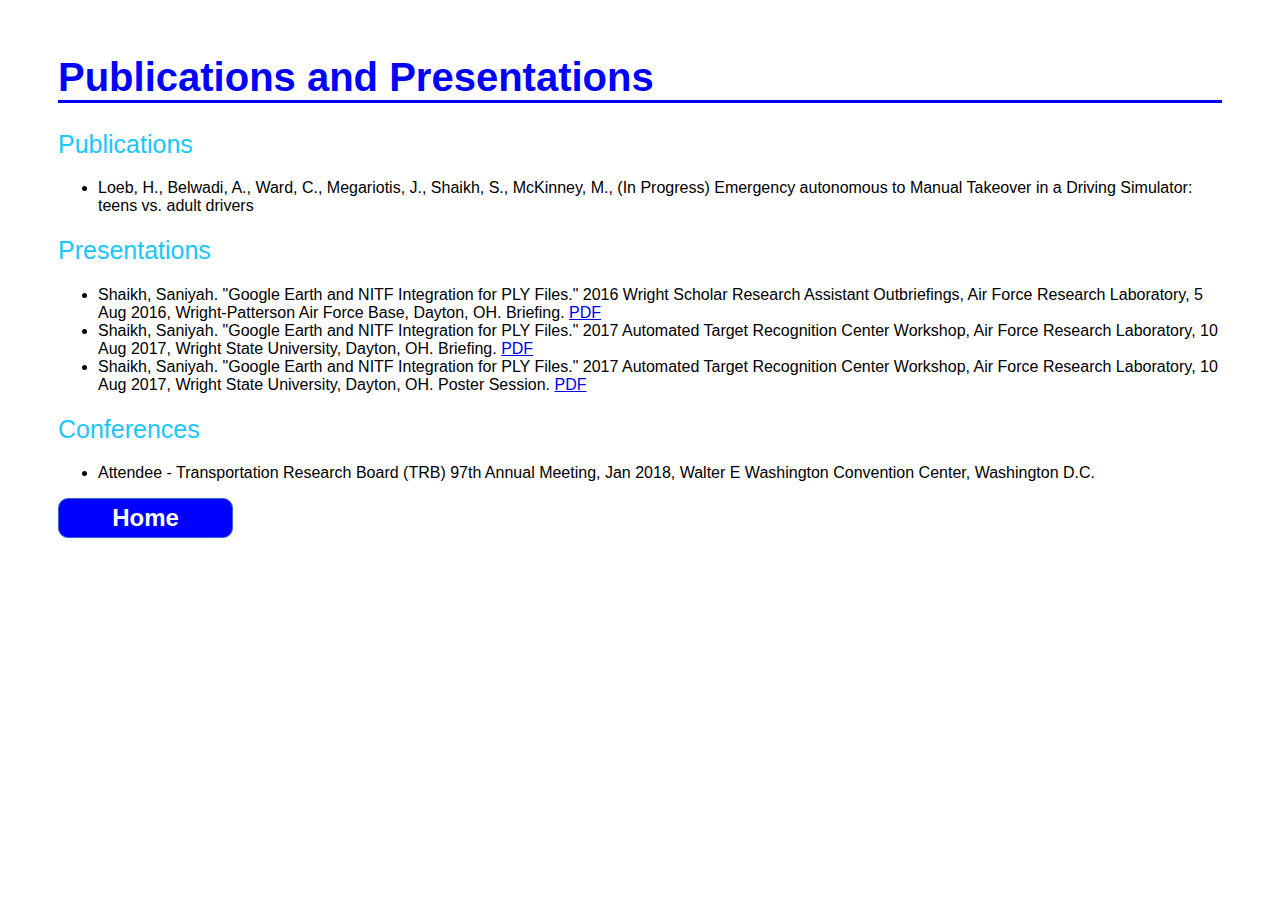
<file: pub-pres.html>
<!DOCTYPE html>
<html>
<head>
<link rel="stylesheet" href="layout.css" type="text/css">
<title>Saniyah's Publications and Presentations</title>
</head>

<body>

<h1>Publications and Presentations</h1>

<h2>Publications</h2>

<ul>
	<li>Loeb, H., Belwadi, A., Ward, C., Megariotis, J., Shaikh, S., McKinney, M., (In Progress) Emergency autonomous to Manual Takeover in a Driving Simulator: teens vs. adult drivers</li>
</ul>

<h2>Presentations</h2>

<ul>
	<li>Shaikh, Saniyah. "Google Earth and NITF Integration for PLY Files." 2016 Wright Scholar Research Assistant Outbriefings, Air Force Research Laboratory, 5 Aug 2016, Wright-Patterson Air Force Base, Dayton, OH. Briefing. <a href="ShaiS2016_UA_1.pdf">PDF</a> </li>
	<li>Shaikh, Saniyah. "Google Earth and NITF Integration for PLY Files." 2017 Automated Target Recognition Center Workshop, Air Force Research Laboratory, 10 Aug 2017, Wright State University, Dayton, OH. Briefing. <a href="ShaiS2017_UA_Pres.pdf">PDF</a> </li>
	<li>Shaikh, Saniyah. "Google Earth and NITF Integration for PLY Files." 2017 Automated Target Recognition Center Workshop, Air Force Research Laboratory, 10 Aug 2017, Wright State University, Dayton, OH. Poster Session. <a href="ShaiS2017_UA_Poster.pdf">PDF</a> </li>
</ul>

<h2>Conferences</h2>

<ul>
    <li> Attendee - Transportation Research Board (TRB) 97th Annual Meeting, Jan 2018, Walter E Washington Convention Center, Washington D.C.</li>
</ul>

</body>

<form>
	<input class="smallButton" type="button" value="Home" onClick="parent.location='index.html'"/> 
</form>

</html>
</file>
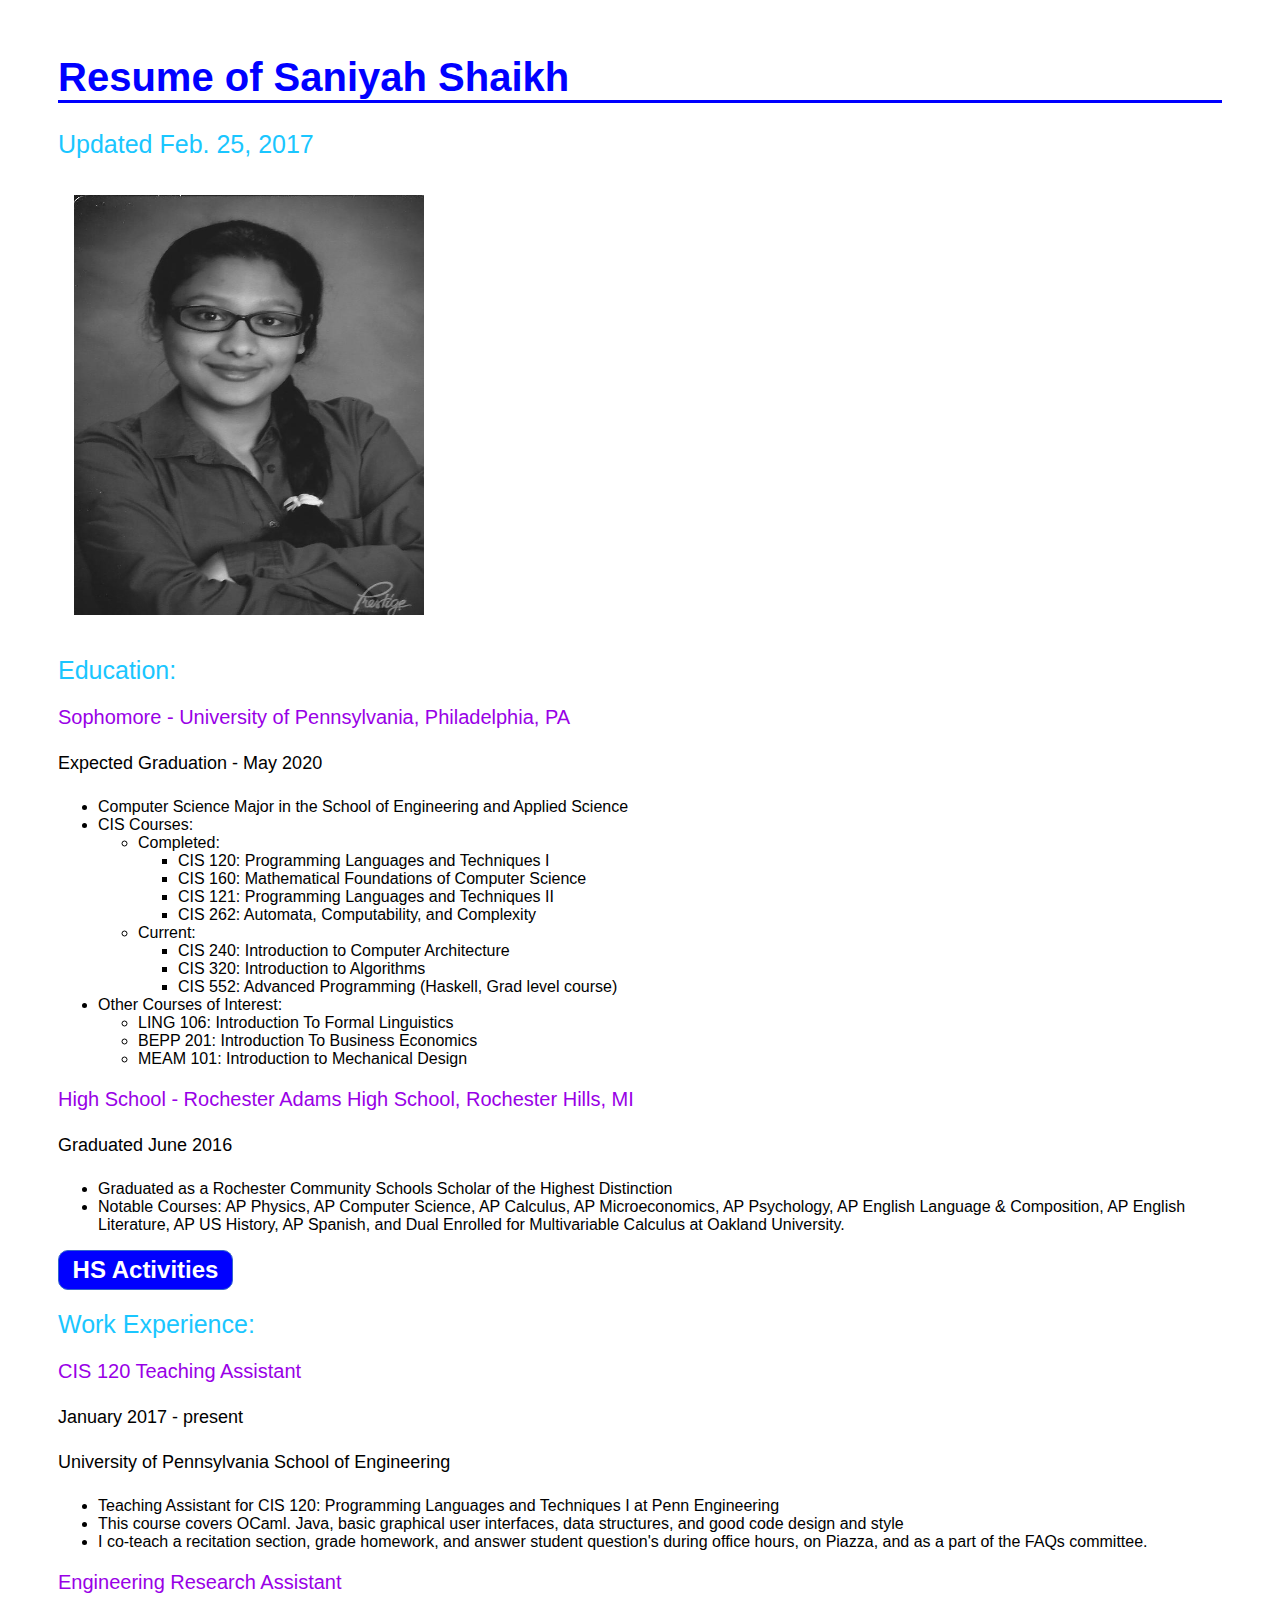
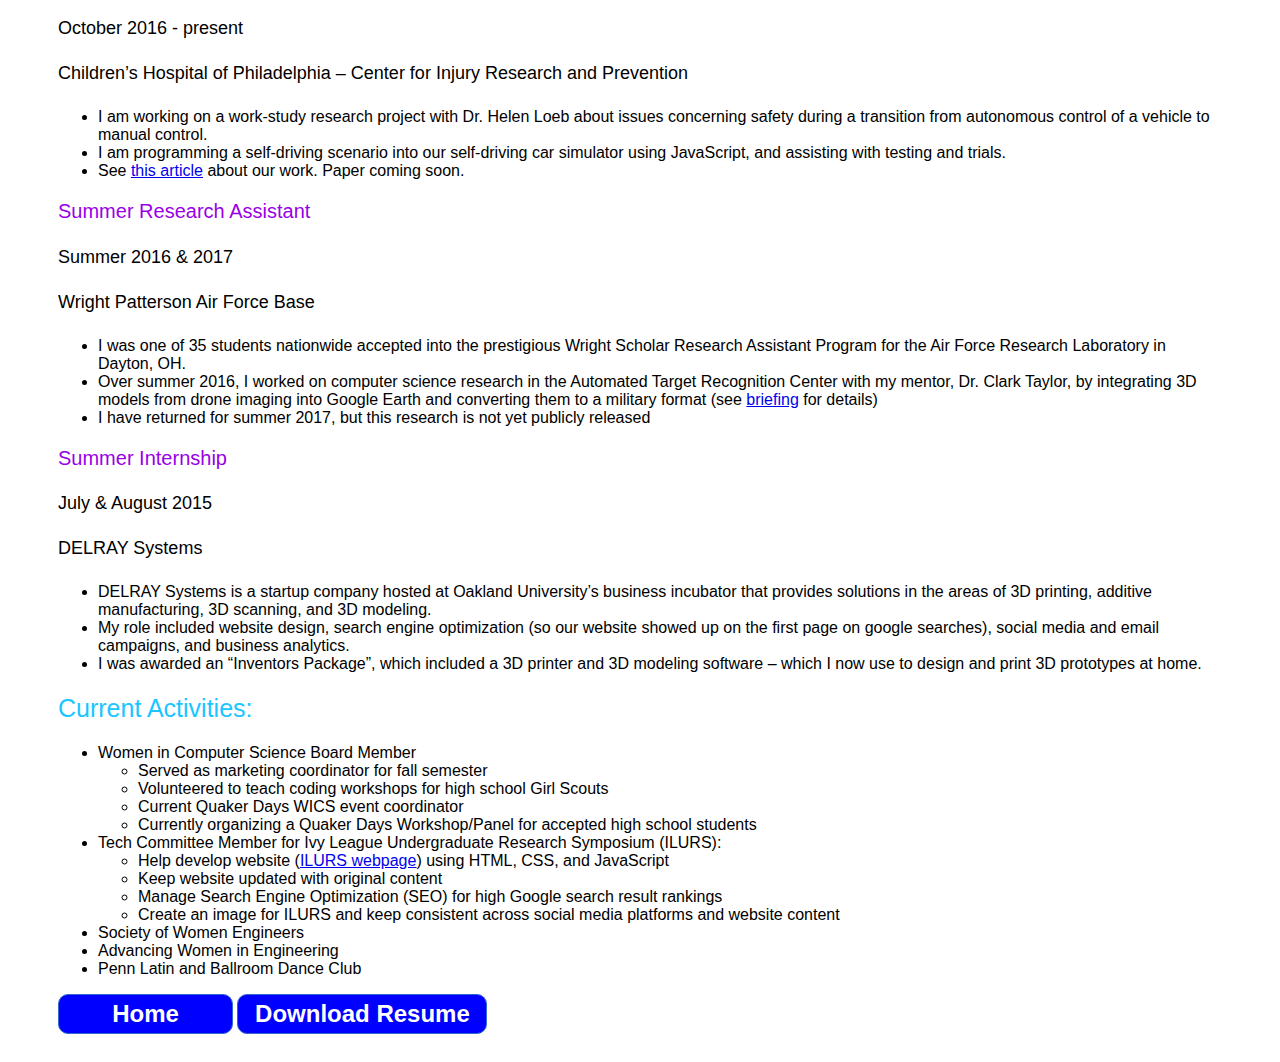
<file: resume.html>
<!DOCTYPE html>
<html>
<head>
<link rel="stylesheet" href="layout.css" type="text/css">
<title>Resume - Saniyah Shaikh</title>
</head>

<body>

<h1>Resume of Saniyah Shaikh</h1>
<h2>Updated Feb. 25, 2017</h2>

<div id="my_pic">
	<img src="saniyah-pic.jpg" alt="Saniyah Shaikh" style="width:350px;height:420px;">
</div>

<div id="education">
	<h2>Education:</h2>
	<h3>Sophomore - University of Pennsylvania, Philadelphia, PA</h3>
	<h4>Expected Graduation - May 2020</h4>
	<ul>
	<li>Computer Science Major in the School of Engineering and Applied Science</li>
	<li>CIS Courses: </li>
		<ul>
			
			<li>Completed:</li>
			<ul>
				<li>CIS 120: Programming Languages and Techniques I</li>
				<li>CIS 160: Mathematical Foundations of Computer Science</li>
				<li>CIS 121: Programming Languages and Techniques II</li>
				<li>CIS 262: Automata, Computability, and Complexity</li>
			</ul>
			<li>Current:</li>
			<ul>
				<li>CIS 240: Introduction to Computer Architecture </li>
				<li>CIS 320: Introduction to Algorithms</li>
				<li>CIS 552: Advanced Programming (Haskell, Grad level course)</li>
			</ul>
		</ul>
	<li>Other Courses of Interest:</li>
		<ul>
			<li>LING 106: Introduction To Formal Linguistics</li>
			<li>BEPP 201: Introduction To Business Economics</li>
			<li>MEAM 101: Introduction to Mechanical Design</li>
		</ul>
	</ul>
	
	<h3>High School - Rochester Adams High School, Rochester Hills, MI</h3>
	<h4>Graduated June 2016</h4>
	<ul>
	<li>Graduated as a Rochester Community Schools Scholar of the Highest Distinction </li>
	<li>Notable Courses: AP Physics, AP Computer Science, AP Calculus, AP Microeconomics, AP Psychology, AP English Language & Composition, AP English Literature, AP US History, AP Spanish, and Dual Enrolled for Multivariable Calculus at Oakland University. </li>
	</ul>
	<form>
	<input class="smallButton" type="button" value="HS Activities" onClick="parent.location='highschool.html'"/> 
	</form>
</div>

<div id="work">
	<h2>Work Experience:</h2>
	<h3>CIS 120 Teaching Assistant</h3>
	<h4>January 2017 - present</h4>
	<h4>University of Pennsylvania School of Engineering</h4>
	<ul>
		<li>Teaching Assistant for CIS 120: Programming Languages and Techniques I at Penn Engineering</li>
		<li>This course covers OCaml. Java, basic graphical user interfaces, data structures, and good code design and style</li>
		<li>I co-teach a recitation section, grade homework, and answer student question's during office hours, on Piazza, and as a part of the FAQs committee.</li>
	</ul>

	<h3>Engineering Research Assistant</h3>
	<h4>October 2016 - present</h4>
	<h4>Children’s Hospital of Philadelphia – Center for Injury Research and Prevention</h4>
	<ul>
		<li>I am working on a work-study research project with Dr. Helen Loeb about issues concerning safety during a transition from autonomous control of a vehicle to manual control.</li>
		<li>I am programming a self-driving scenario into our self-driving car simulator using JavaScript, and assisting with testing and trials.</li>
		<li>See <a href="http://blog.research.chop.edu/ready-self-driving-cars/">this article</a> about our work. Paper coming soon. </li>
	</ul> 

	<h3>Summer Research Assistant</h3>
	<h4>Summer 2016 & 2017</h4>
	<h4>Wright Patterson Air Force Base</h4>
	<ul> 
		<li>I was one of 35 students nationwide accepted into the prestigious Wright Scholar Research Assistant Program for the Air Force Research Laboratory in Dayton, OH.</li>
		<li>Over summer 2016, I worked on computer science research in the Automated Target Recognition Center with my mentor, Dr. Clark Taylor, by integrating 3D models from drone imaging into Google Earth and converting them to a military format (see <a href="mysite/ShaiS2016_UC_1.pdf">briefing</a> for details)</li>
		<li>I have returned for summer 2017, but this research is not yet publicly released</li>
	</ul>

	<h3>Summer Internship</h3>
	<h4>July & August 2015</h4>
	<h4>DELRAY Systems</h4>
	<ul> 
		<li>DELRAY Systems is a startup company hosted at Oakland University’s business incubator that provides solutions in the areas of 3D printing, additive manufacturing, 3D scanning, and 3D modeling.</li>
		<li>My role included website design, search engine optimization (so our website showed up on the first page on google searches), social media and email campaigns, and business analytics.</li>
		<li>I was awarded an “Inventors Package”, which included a 3D printer and 3D modeling software – which I now use to design and print 3D prototypes at home.</li>
	</ul>
</div>

<h2> Current Activities: </h2>
<ul>
	<li>Women in Computer Science Board Member</li>
	<ul>
		<li>Served as marketing coordinator for fall semester</li>
		<li>Volunteered to teach coding workshops for high school Girl Scouts</li>
		<li>Current Quaker Days WICS event coordinator</li>
		<li>Currently organizing a Quaker Days Workshop/Panel for accepted high school students</li>
	</ul>
	<li>Tech Committee Member for Ivy League Undergraduate Research Symposium (ILURS):</li>
	<ul>
		<li>Help develop website (<a href="http://ilurs.org">ILURS webpage</a>) using HTML, CSS, and JavaScript</li>
		<li>Keep website updated with original content</li>
		<li>Manage Search Engine Optimization (SEO) for high Google search result rankings</li>
		<li>Create an image for ILURS and keep consistent across social media platforms and website content</li>
	</ul>
	<li>Society of Women Engineers</li>
	<li>Advancing Women in Engineering</li>
	<li>Penn Latin and Ballroom Dance Club</li>
</ul>

</body>

<form>
	<input class="smallButton" type="button" value="Home" onClick="parent.location='index.html'"/> 
	<input class="mediumButton" type="button" value="Download Resume" onClick="parent.location='resume-saniyah_shaikh.pdf'"/> 
</form>

</html>
</file>
<file: layout.css>
html {
	font-family: Arial, Helvetica, sans-serif;
	font-size: 100%;
}

body {
	padding: 20px 50px;
}

h1 {
	font-size: 40px;
	font-weight: 600;
	color: #0000ff;
	border-bottom: solid;
}

h2{
	font-size: 25px;
	font-weight: 500;
	color: #1ac6ff;
}

h3{
	font-size: 20px;
	font-weight: 400;
	color: #9900e6;
}

h4 {
	font-size: 18px;
	font-weight: 300;
}

#my_pic {
	margin: 0 auto;
	padding: 1em;
	filter: grayscale(100%);
}

#my_pic:hover {
	filter: grayscale(0%);
}

#reg_pic {
	margin: 0 auto;
	padding: 1em;
}

.highlight {
	background-color: #ffcc99;
}

textarea {
	width: 100%;
	padding: 0.5rem;
	font-size: 1rem;
	border: 1px solid blue;
	border-radius: 3px;
	min-height: 100px;
	margin-bottom: 1rem;
}

.Button {
	width: 200px;
	padding: 10px;
	cursor: pointer;
	font-weight: bold;
	font-size: 150%;
	background: #0000ff;
	color: #fff;
	border: 1px solid #0000ff;
	border-radius: 10px;
	-moz-box-shadow:: 6px 6px 5px #999;
	-webkit-box-shadow:: 6px 6px 5px #999;
	box-shadow:: 6px 6px 5px #999;
}

.Button:hover {
	color: #0000ff;
	background: black;
	border: 1px solid #fff;
	-moz-box-shadow:: 5px 5px 4px #adadad;
	-webkit-box-shadow:: 5px 5px 4px #adadad;
	box-shadow:: 5px 5px 4px #adadad;
}

.smallButton {
	width: 175px;
	padding: 5px;
	cursor: pointer;
	font-weight: bold;
	font-size: 150%;
	background: #0000ff;
	color: #fff;
	border: 1px solid #3366cc;
	border-radius: 10px;
	-moz-box-shadow:: 6px 6px 5px #999;
	-webkit-box-shadow:: 6px 6px 5px #999;
	box-shadow:: 6px 6px 5px #999;
}

.smallButton:hover {
	color: #0000ff;
	background: black;
	border: 1px solid #fff;
	-moz-box-shadow:: 5px 5px 4px #adadad;
	-webkit-box-shadow:: 5px 5px 4px #adadad;
	box-shadow:: 5px 5px 4px #adadad;
}

.mediumButton {
	width: 250px;
	padding: 5px;
	cursor: pointer;
	font-weight: bold;
	font-size: 150%;
	background: #0000ff;
	color: #fff;
	border: 1px solid #3366cc;
	border-radius: 10px;
	-moz-box-shadow:: 6px 6px 5px #999;
	-webkit-box-shadow:: 6px 6px 5px #999;
	box-shadow:: 6px 6px 5px #999;
}

.mediumButton:hover {
	color: #0000ff;
	background: black;
	border: 1px solid #fff;
	-moz-box-shadow:: 5px 5px 4px #adadad;
	-webkit-box-shadow:: 5px 5px 4px #adadad;
	box-shadow:: 5px 5px 4px #adadad;
}
</file>
